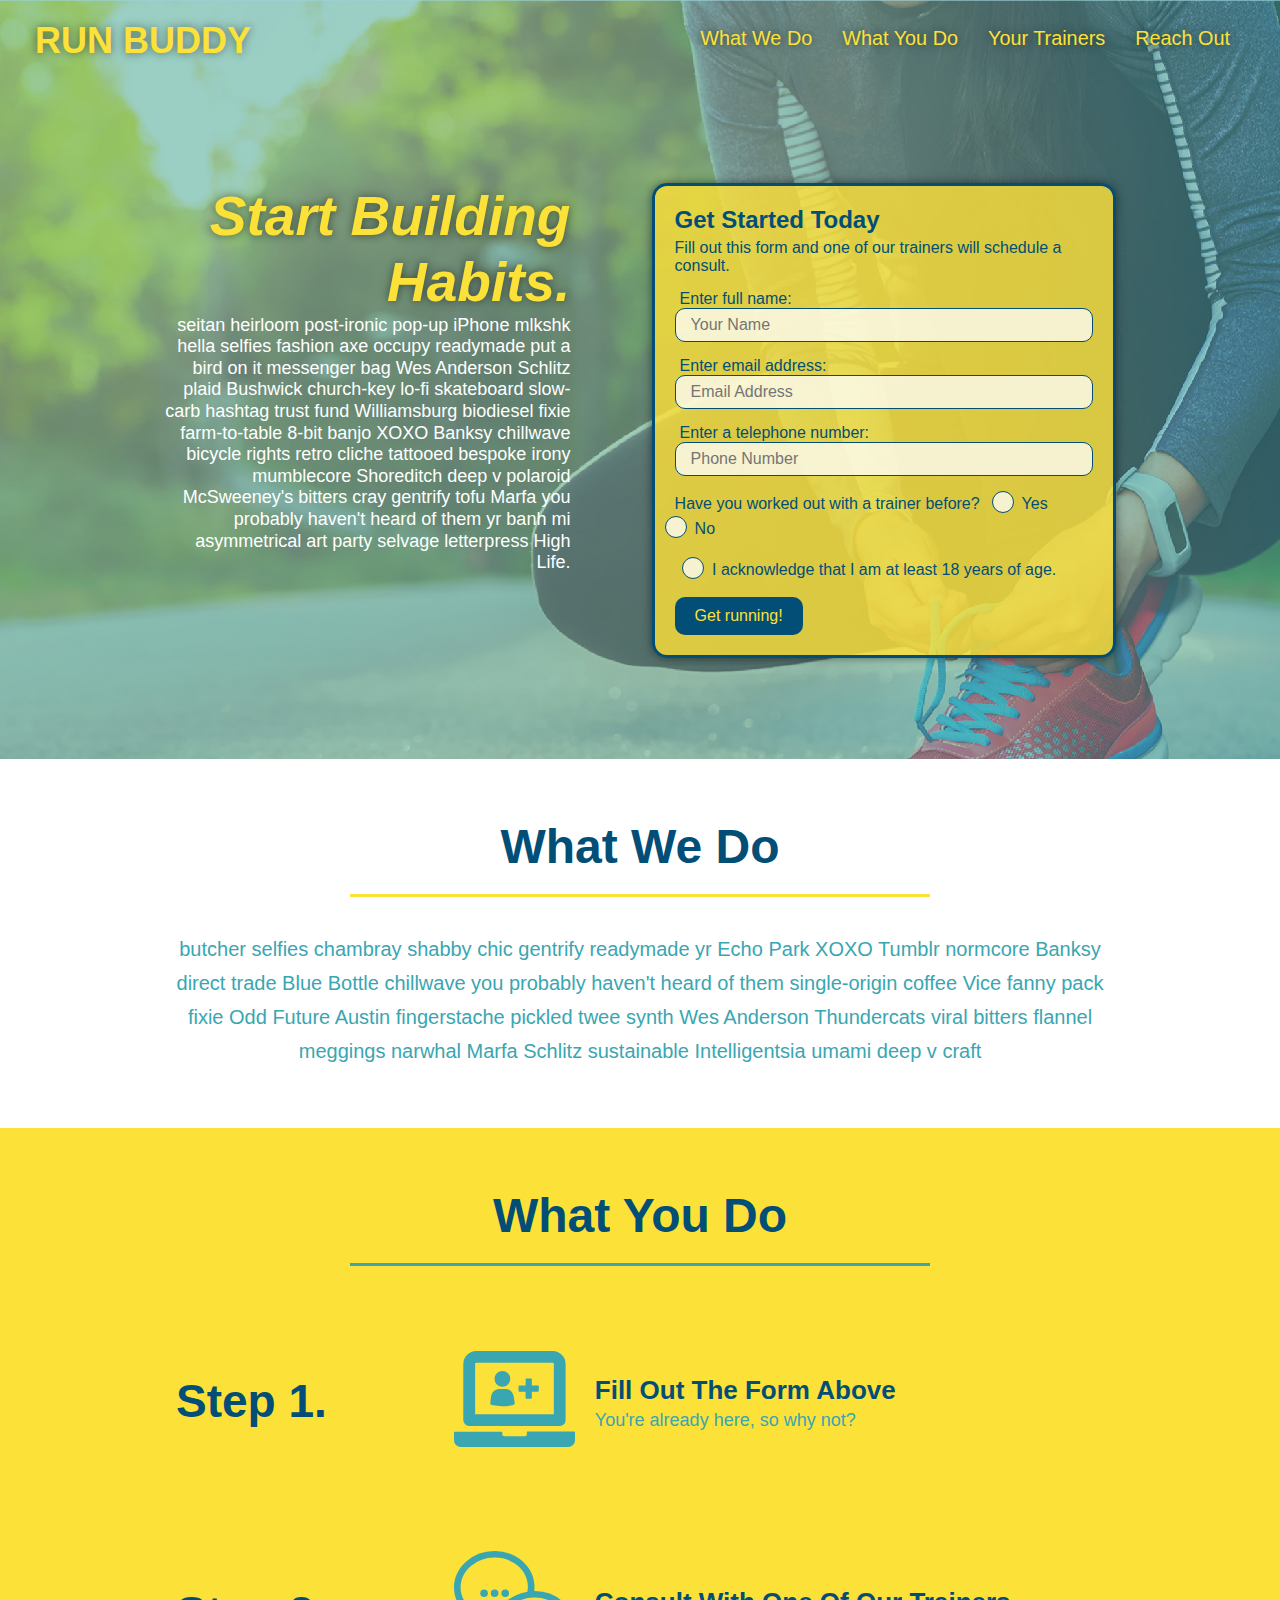
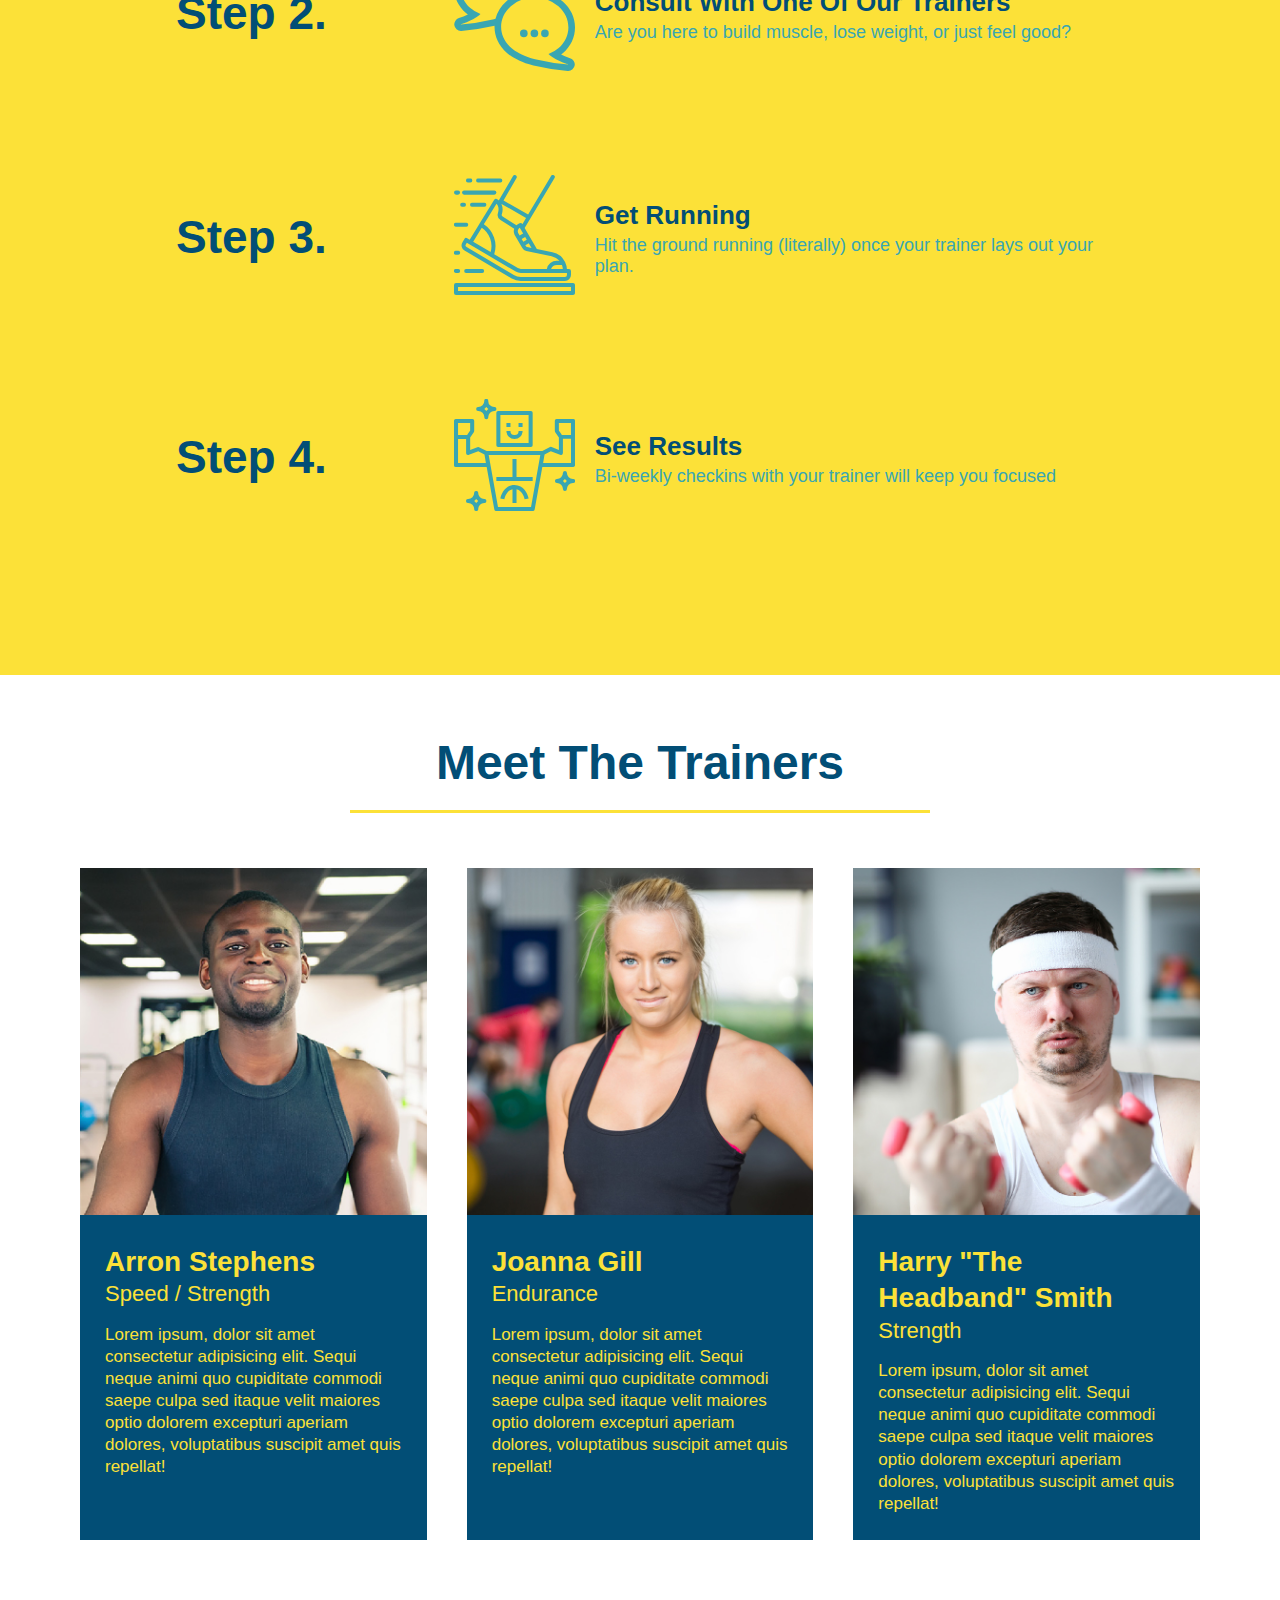
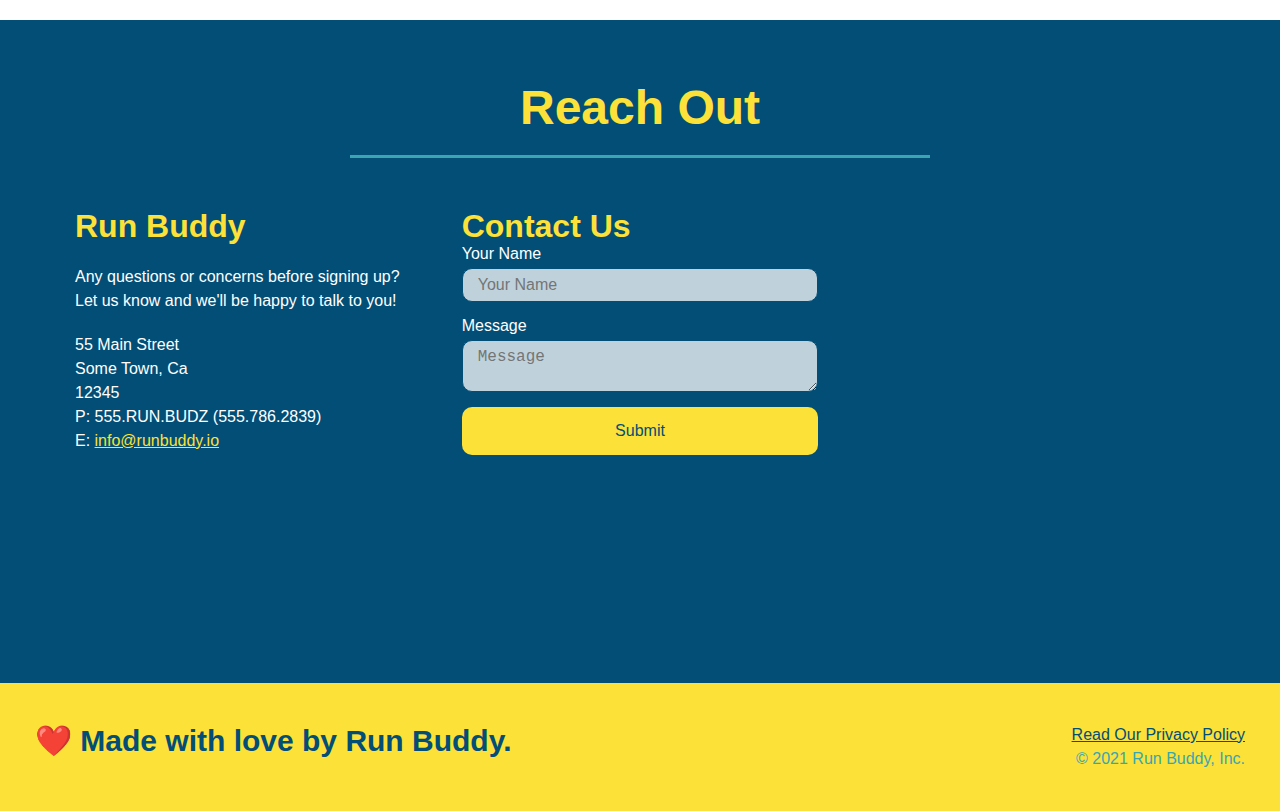
<file: index.html>
<!DOCTYPE html>
<html lang="en">
  <head>
    <meta charset="UTF-8" />
    <meta name="viewport" content="width=device-width, initial-scale=1.0" />
    <link rel="stylesheet" href="./assets/css/style.css">
    <title>Run Buddy</title>
  </head>
  <body>
    <!-- navigation tags - block level element -->
    <header>
      <h1>
        <a href="/">RUN BUDDY</a>
      </h1>
      <nav>
        <ul>
          <li>
            <a href="#what-we-do">What We Do</a>
          </li>
          <li>
            <a href="#what-you-do">What You Do</a>
          </li>
          <li>
            <a href="#your-trainers">Your Trainers</a>
          </li>
          <li>
            <a href="#reach-out">Reach Out</a>
          </li>
          
        </ul>
      </nav>
    </header>
    <!-- end navigation -->

    <!-- hero/jumbotron -->
    <section class="hero">
      <div class="hero-cta">
        <h2>Start Building Habits.</h2>
        <p>
          seitan heirloom post-ironic pop-up iPhone mlkshk hella selfies fashion axe occupy readymade put a bird on it
          messenger bag Wes Anderson Schlitz plaid Bushwick church-key lo-fi skateboard slow-carb hashtag trust fund
          Williamsburg biodiesel fixie farm-to-table 8-bit banjo XOXO Banksy chillwave bicycle rights retro cliche
          tattooed bespoke irony mumblecore Shoreditch deep v polaroid McSweeney's bitters cray gentrify tofu Marfa you
          probably haven't heard of them yr banh mi asymmetrical art party selvage letterpress High Life.
        </p>
      </div>

      <div class="hero-form">
        <h3>Get Started Today</h3>
        <p>Fill out this form and one of our trainers will schedule a consult.</p>
        <form>
          <label for="name">Enter full name:</label>
          <input type="text" placeholder="Your Name" id="name" name="name" class="form-input" />
          <label for="email">Enter email address:</label>
          <input type="email" placeholder="Email Address" id="email" name="email" class="form-input" />
          <label for="phone">Enter a telephone number:</label>
          <input type="tel" placeholder="Phone Number" name="phone" id="phone" class="form-input" />
          <p>
            Have you worked out with a trainer before?
            <span class="radio-wrapper">
              <input type="radio" name="trainer-confirm" id="trainer-yes" />
              <label for="trainer-yes">Yes</label>
            </span>
            <span class="radio-wrapper">
              <input type="radio" name="trainer-confirm" id="trainer-no"/>
              <label for="trainer-no">No</label>
            </span>
          </p>
          <p>
            <span class="radio-wrapper">
              <input type="checkbox" name="age-confirm" id="checkbox" />
              <label for="checkbox">
                I acknowledge that I am at least 18 years of age.
              </label>
            </span>
          </p>

          <button type="submit">
            Get running!
          </button>
        </form>
      </div>
    </section>
    <!-- end header -->

    <!-- "what we do" start - <section> -->
    <section id="what-we-do" class="intro">
      <div class="flex-row">
        <h2 class="section-title primary-border">
          What We Do
        </h2>
      </div>
      <div class="flex-row">
        <p>
          butcher selfies chambray shabby chic gentrify readymade yr Echo Park XOXO Tumblr normcore Banksy direct trade  Blue Bottle chillwave you probably haven't heard of them single-origin coffee Vice fanny pack fixie Odd Future Austin fingerstache pickled twee synth Wes Anderson Thundercats viral bitters flannel meggings narwhal Marfa Schlitz sustainable Intelligentsia umami deep v craft
        </p>
      </div>
    </section>
    <!-- end "what we do" -->

    <!-- "what you do" start -->
    <section id="what-you-do" class="steps">
      <div class="flex-row">
        <h2 class="section-title secondary-border">
          What You Do
        </h2> 
      </div>
      <div class="step">
        <h3>Step 1.</h3>
        <div class="step-info">
          <div class="step-img">
            <img src="./assets/images/step-1.svg" alt="" />
          </div>
          <div class="step-text">
            <h4>Fill Out The Form Above</h4>
            <p>You're already here, so why not?</p>
          </div>
        </div>
      </div>
      <div class="step">
        <h3>Step 2.</h3>
        <div class="step-info">
          <div class="step-img">
            <img src="./assets/images/step-2.svg" alt="" />
          </div>
          <div class="step-text">
            <h4>Consult With One Of Our Trainers</h4>
            <p>Are you here to build muscle, lose weight, or just feel good?</p>
          </div>
        </div>
      </div>
      <div class="step">
        <h3>Step 3.</h3>
        <div class="step-info">
          <div class="step-img">
            <img src="./assets/images/step-3.svg" alt="" />
          </div>
          <div class="step-text">
            <h4>Get Running</h4>
            <p>Hit the ground running (literally) once your trainer lays out your plan.</p>
          </div>
        </div>
      </div>
      <div class="step">
        <h3>Step 4.</h3>
        <div class="step-info">
          <div class="step-img">
            <img src="./assets/images/step-4.svg" alt="" />
          </div>
          <div class="step-text">
            <h4>See Results</h4>
            <p>Bi-weekly checkins with your trainer will keep you focused</p>
          </div>
        </div>
      </div>
    </section>
    <!-- "what you do" end -->

    <!-- "meet the trainers" start -->
    <section id="your-trainers">
      <div class="flex-row">
        <h2 class="section-title primary-border">
          Meet The Trainers
        </h2>
      </div>

      <div class="trainers">
        <article class="trainer">
          <img src="./assets/images/trainer-1.jpg" alt="Arron Stephens in his workout clothes, ready to pump iron" />
          <div class="trainer-bio">
            <h3 class="trainer-name">Arron Stephens</h3>
            <h4 class="trainer-role">Speed / Strength</h4>
            <p>Lorem ipsum, dolor sit amet consectetur adipisicing elit. Sequi neque animi quo cupiditate commodi saepe culpa sed itaque velit maiores optio dolorem excepturi aperiam dolores, voluptatibus suscipit amet quis repellat!</p>
          </div>
        </article>

        <article class="trainer">
          <img src="./assets/images/trainer-2.jpg" alt="Joanna Gill cooling off after a work out" />
          <div class="trainer-bio">
            <h3 class="trainer-name">Joanna Gill</h3>
            <h4 class="trainer-role">Endurance</h4>
            <p>Lorem ipsum, dolor sit amet consectetur adipisicing elit. Sequi neque animi quo cupiditate commodi saepe culpa sed itaque velit maiores optio dolorem excepturi aperiam dolores, voluptatibus suscipit amet quis repellat!</p>
            </div>
          </article>

        <article class="trainer">
          <img src="./assets/images/trainer-3.jpg" alt="Harry Smith wearing a headband and lifting comically small pink weights" />
          <div class="trainer-bio">
            <h3 class="trainer-name">Harry "The Headband" Smith</h3>
            <h4 class="trainer-role">Strength</h4>
            <p>Lorem ipsum, dolor sit amet consectetur adipisicing elit. Sequi neque animi quo cupiditate commodi saepe culpa sed itaque velit maiores optio dolorem excepturi aperiam dolores, voluptatibus suscipit amet quis repellat!</p>
          </div>
        </article>
      </div>
    </section>
    <!-- "meet the trainers" end -->

    <!-- "reach out" start -->
    <section id="reach-out" class="contact">
      <div class="flex-row">
        <h2 class="section-title secondary-border">
          Reach Out
        </h2>
      </div>

      <div class="contact-info">
        <div>
          <h3>Run Buddy</h3>
          <p>
            Any questions or concerns before signing up? 
            <br/>
            Let us know and we'll be happy to talk to you!
          </p>

          <address>
            55 Main Street <br/>
            Some Town, Ca <br/>
            12345<br/>
            P: 555.RUN.BUDZ (555.786.2839)<br/>
            E: <a href="mailto:info@runbuddy.io">info@runbuddy.io</a>
          </address>
          
        </div>

        <div class="contact-form">
          <h3>Contact Us</h3>
          <form>
            <label for="contact-name">Your Name</label>
            <input type="text" id="contact-name" placeholder="Your Name" />
        
            <label for="contact-message">Message</label>
            <textarea id="contact-message" placeholder="Message"></textarea>
        
            <button type="submit">Submit</button>
          </form>
        </div>
        
        <iframe
          src="https://www.google.com/maps/embed?pb=!1m14!1m12!1m3!1d12182.30520634488!2d-74.0652613!3d40.2407219!2m3!1f0!2f0!3f0!3m2!1i1024!2i768!4f13.1!5e0!3m2!1sen!2sus!4v1561060983193!5m2!1sen!2sus"
          frameborder="0" style="border:0" allowfullscreen>
        </iframe>
      </div>
    </section>
    <!-- "reach out" end -->

    <!-- footer -->
    <footer>
      <h2>❤️ Made with love by Run Buddy.</h2>
      <div>
        <a href="./privacy-policy.html">Read Our Privacy Policy</a><br/>
        &copy; 2021 Run Buddy, Inc.
      </div>
    </footer>
    <!-- footer end -->
  </body>
</html>
</file>
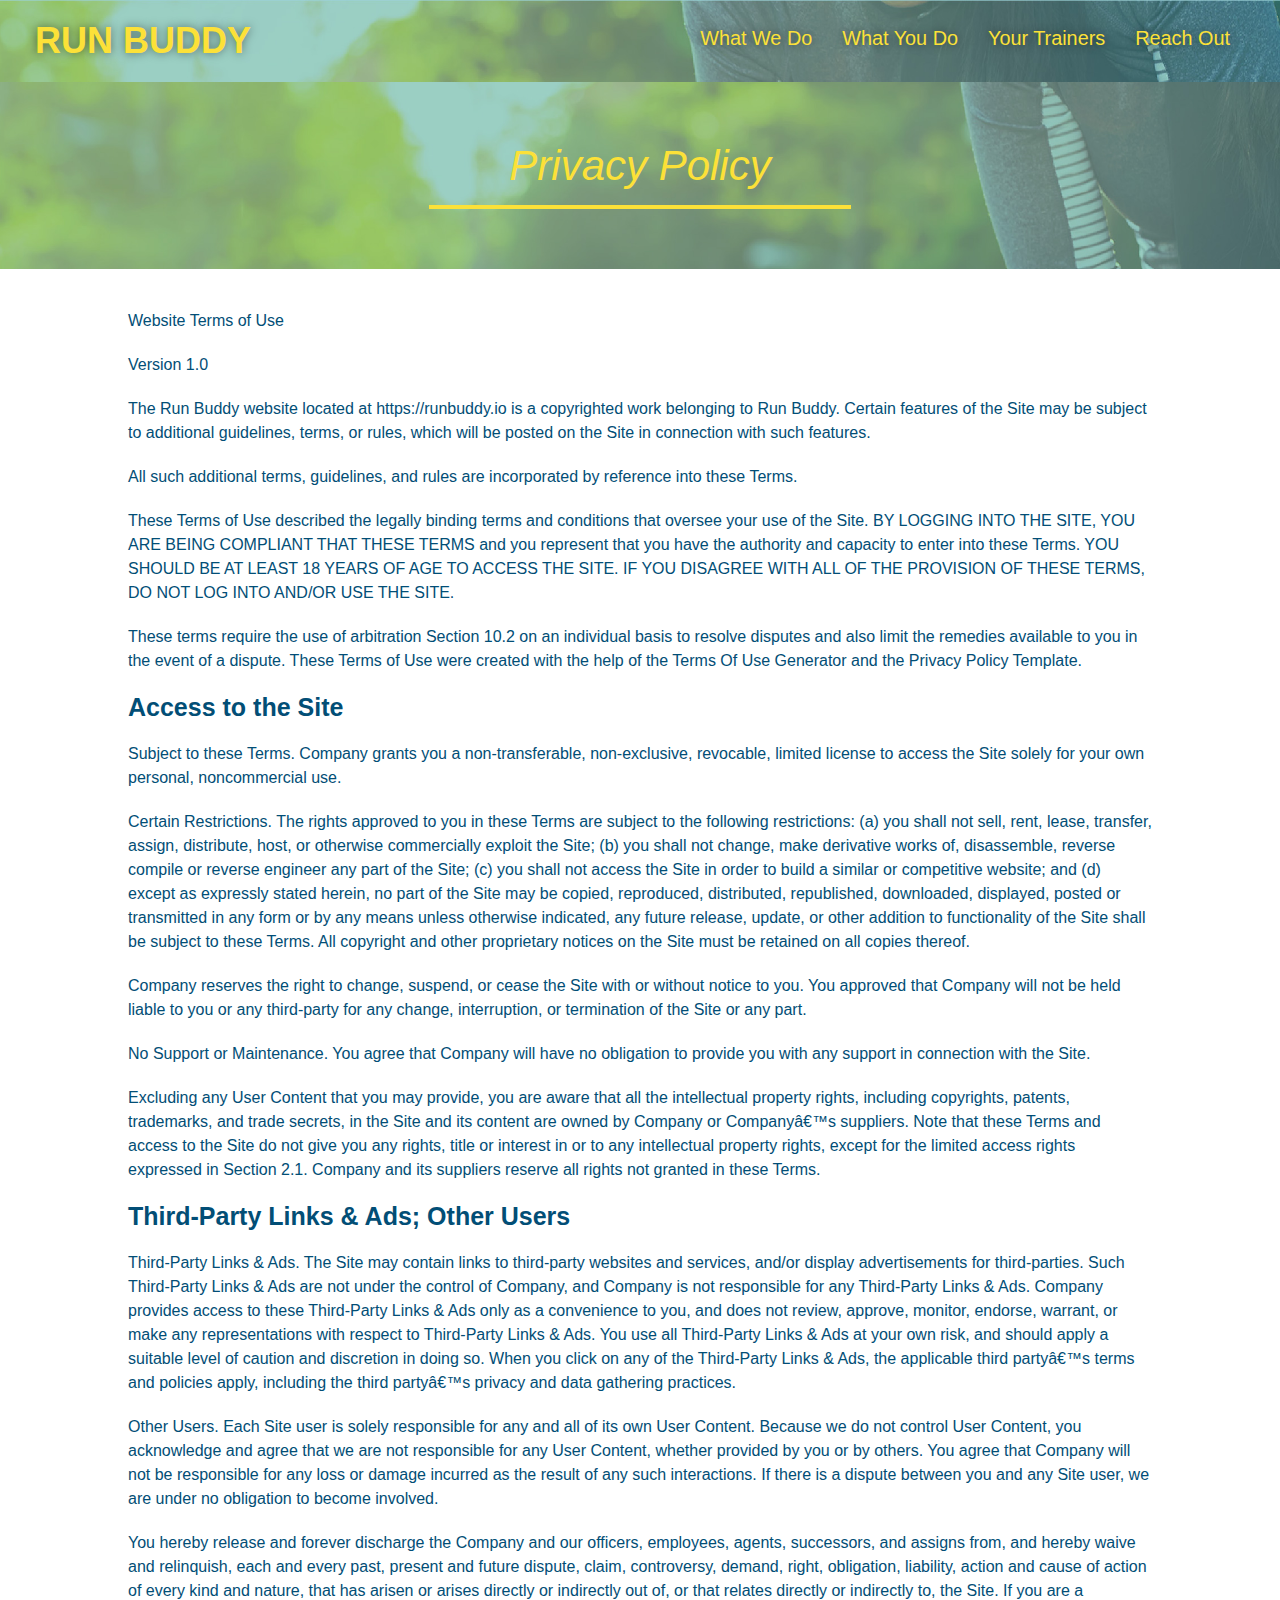
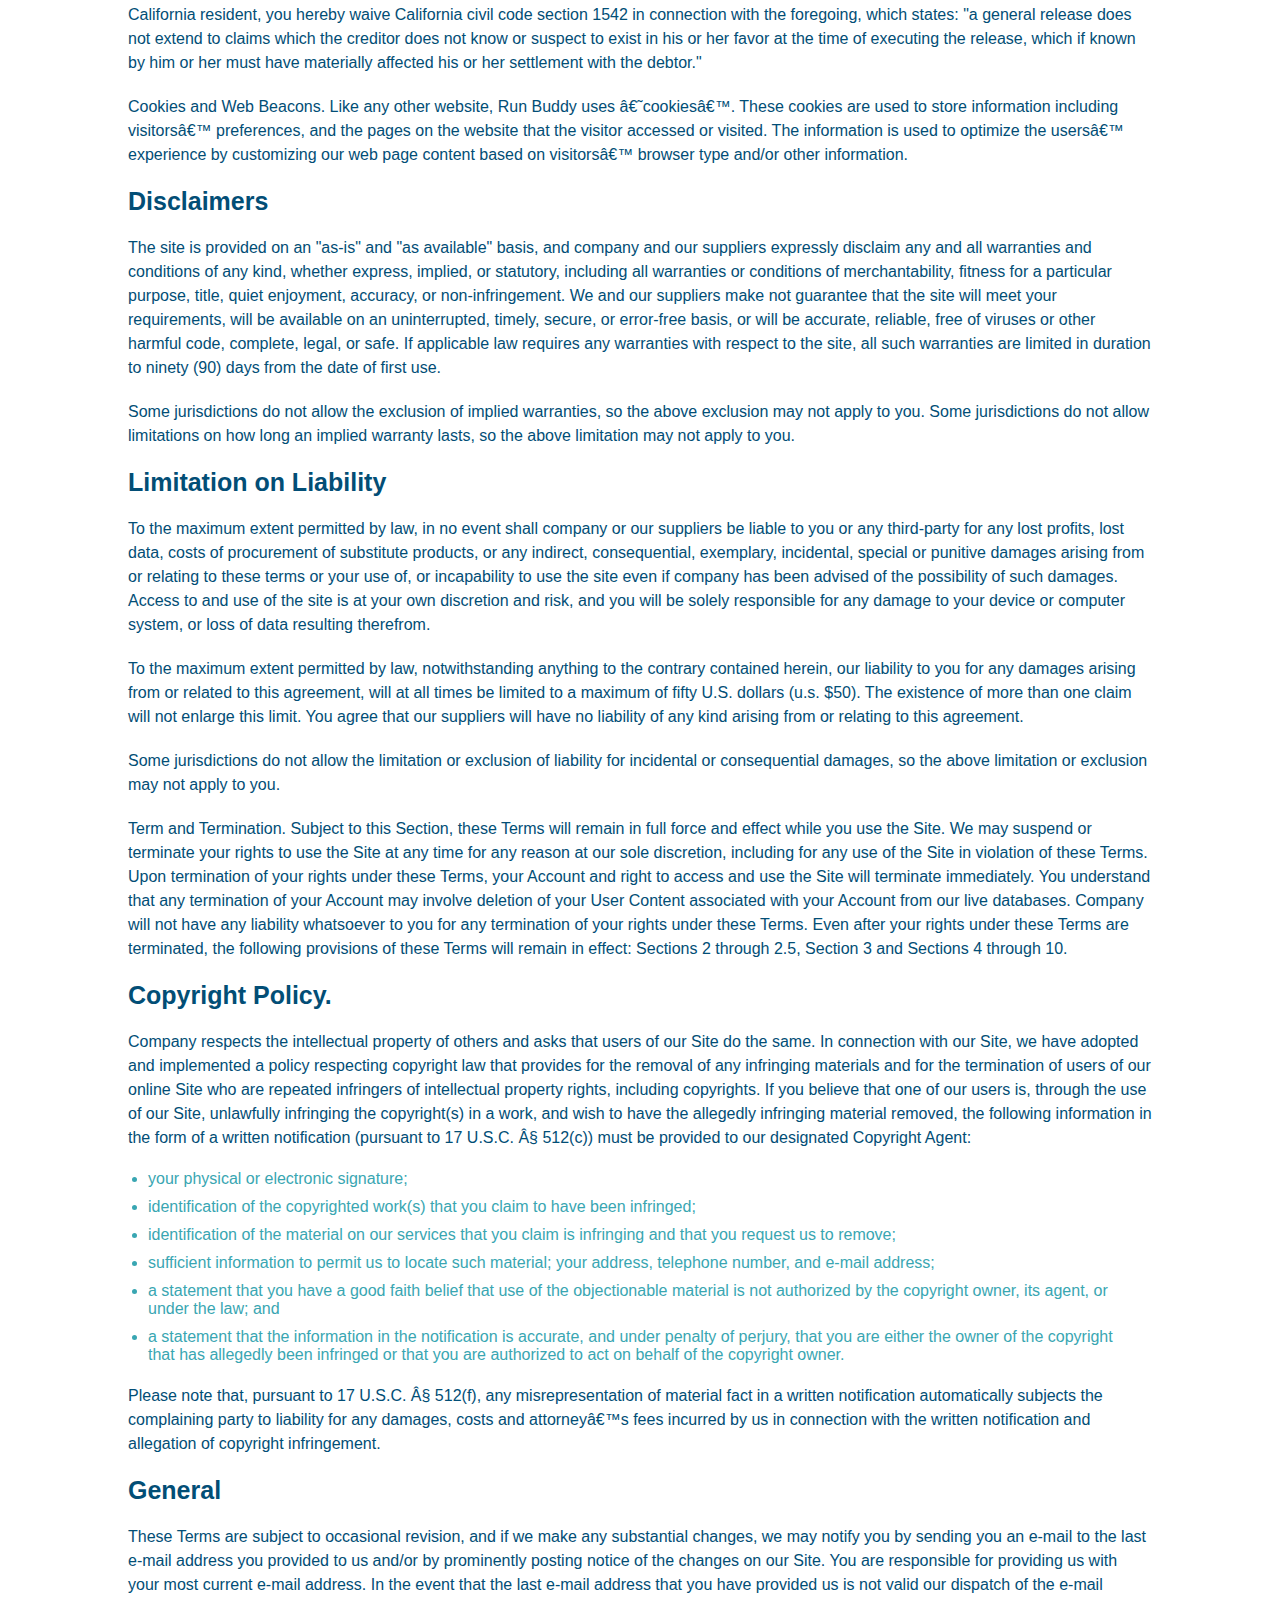
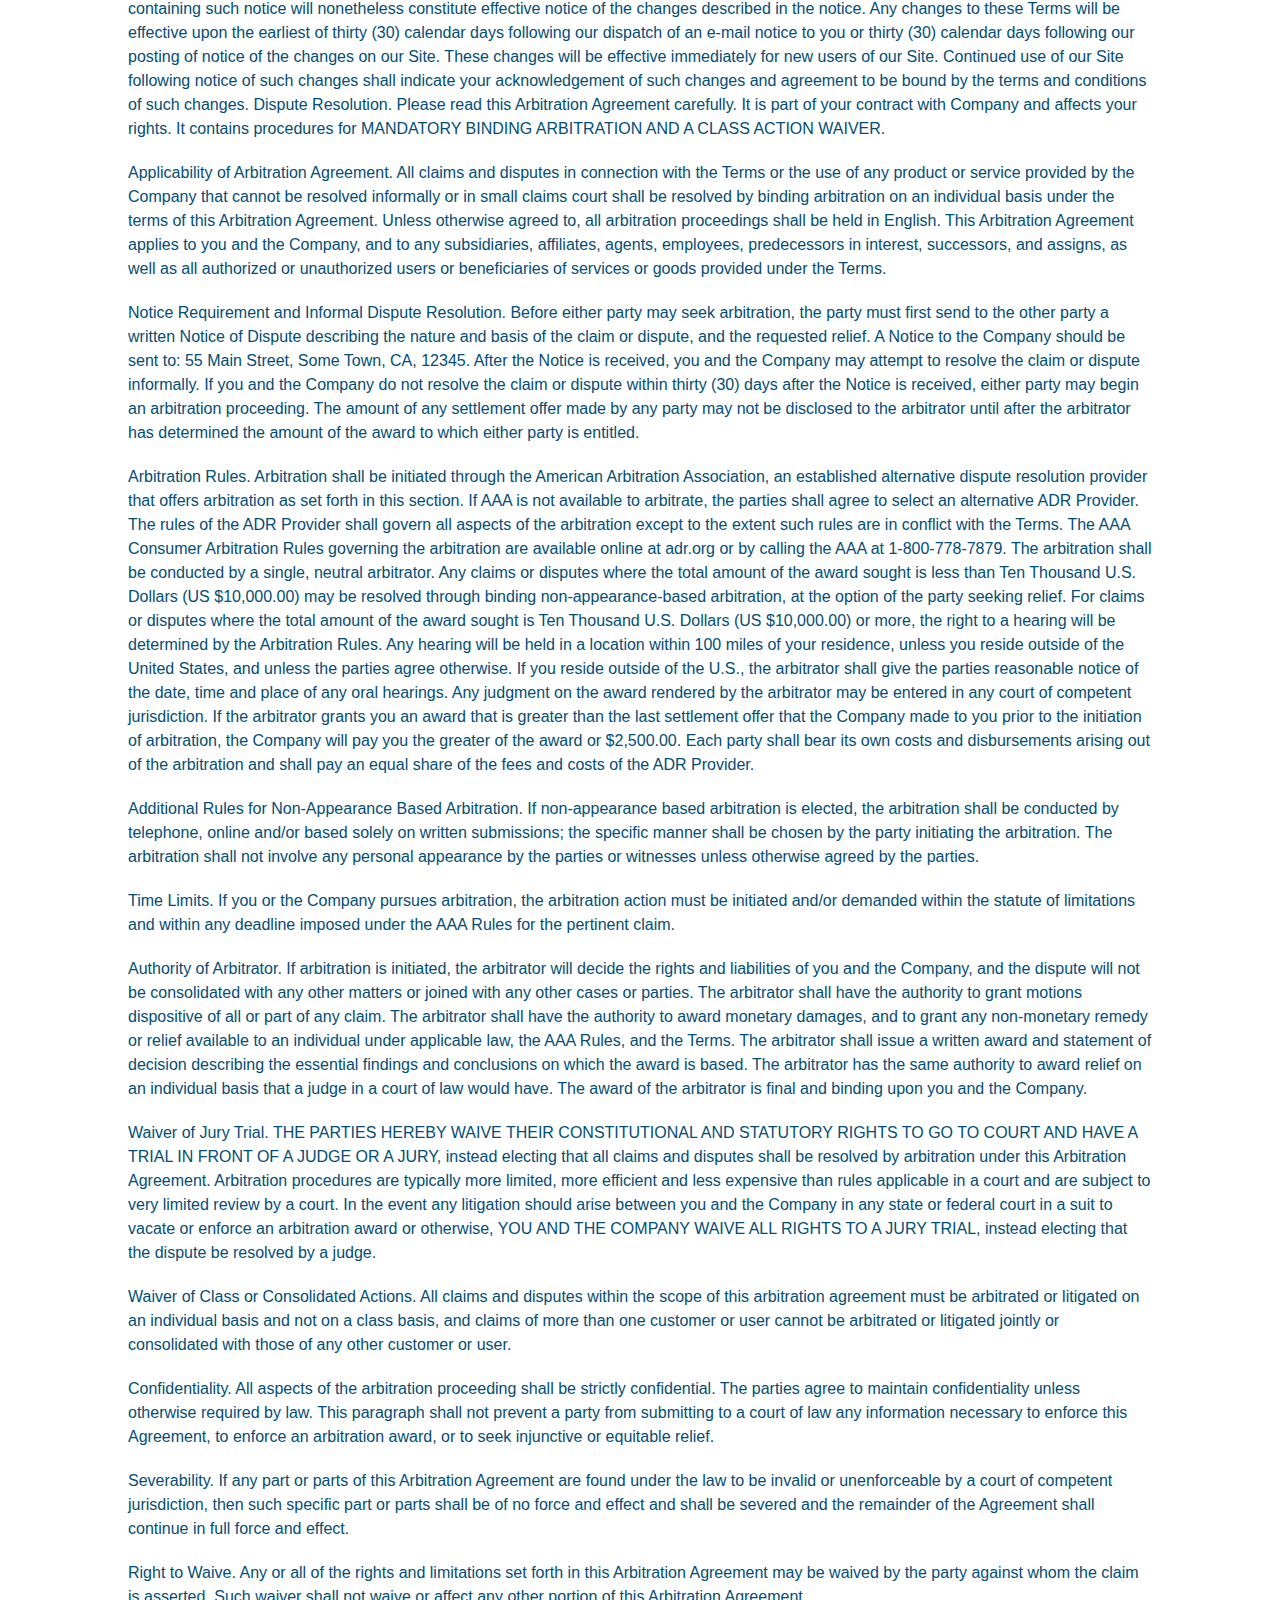
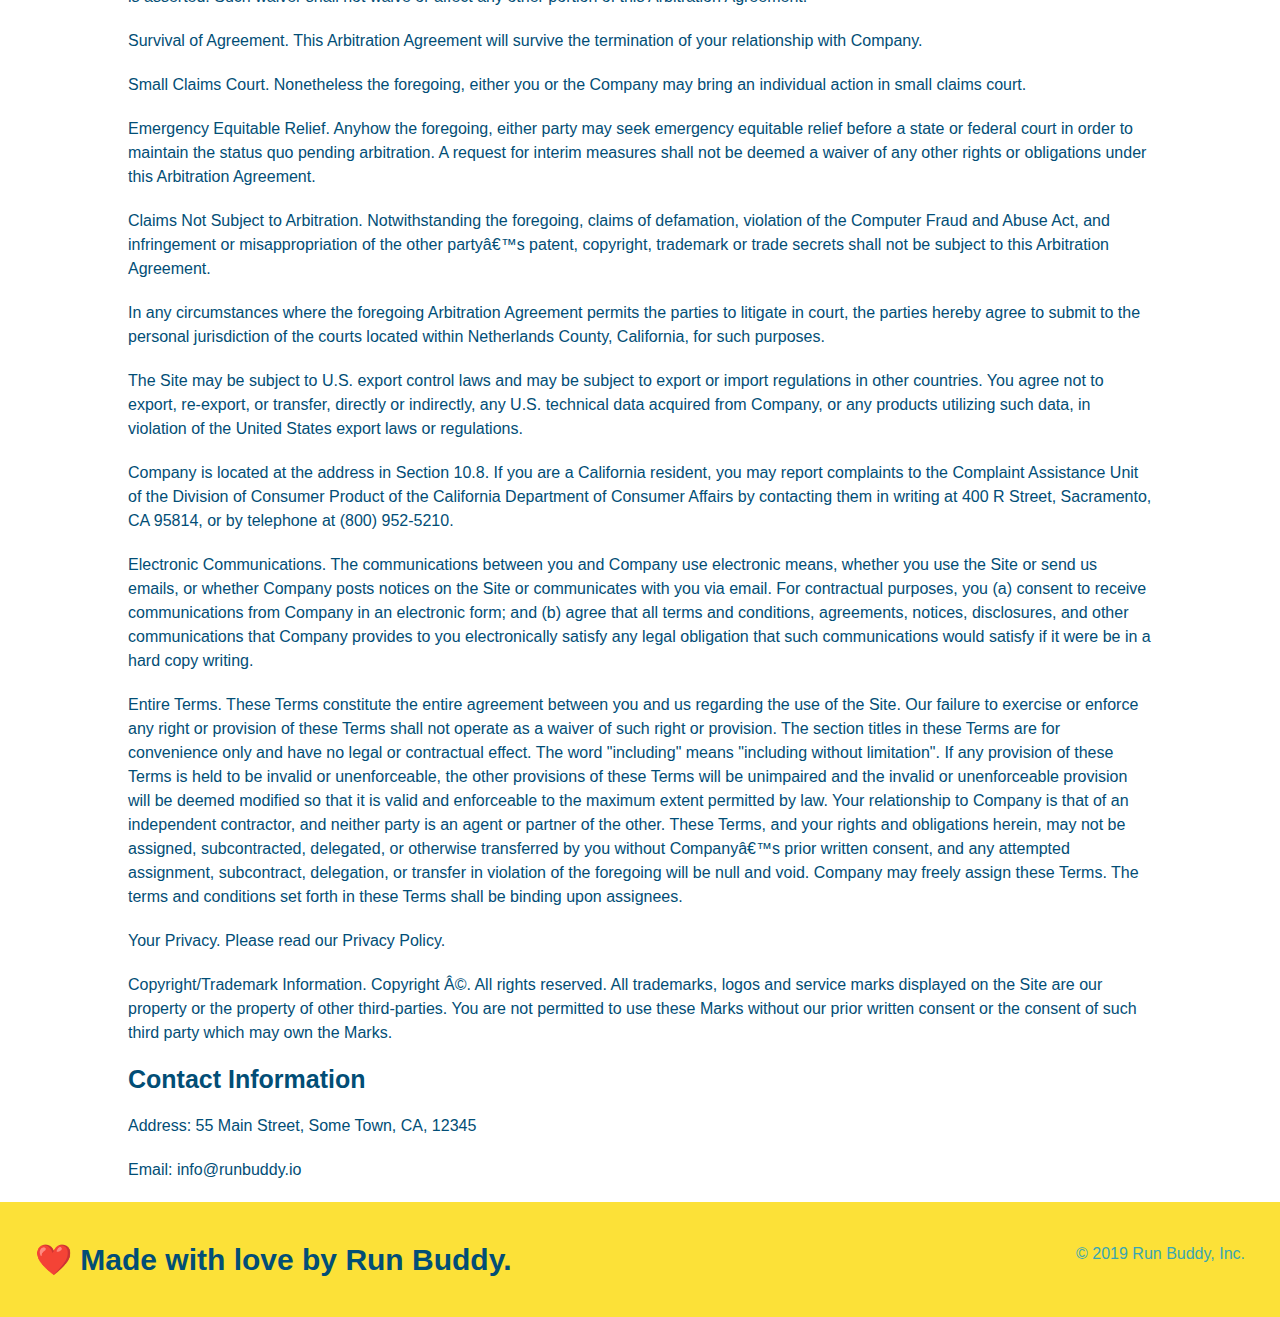
<file: privacy-policy.html>
<!DOCTYPE html>
<html lang="en">
<head>
    <meta charset="UTF-8">
    <meta http-equiv="X-UA-Compatible" content="IE=edge">
    <meta name="viewport" content="width=device-width, initial-scale=1.0">
    <title> Privacy Policy - Run Buddy </title>
    <link rel="stylesheet" href="./assets/css/style.css">
    <link rel="stylesheet" href="./assets/css/secondary-styles.css">
</head>
<body>
    <header>
        <h1>
           <a href="/"> RUN BUDDY  </a>
        </h1>
        <nav>
            <ul>
                <li>
                    <a href="./index.html#what-we-do">What We Do</a>
                </li>
                <li>
                    <a href="./index.html#what-you-do">What You Do</a>
                </li>
                <li>
                    <a href="./index.html#your-trainers">Your Trainers</a>
                </li>
                <li>
                    <a href="./index.html#reach-out">Reach Out</a>
                </li>
            </ul>
        </nav>
    </header>

    <section class="hero">
        <h2 class="page-title">
          Privacy Policy
        </h2>
    </section>

    <article class="secondary-content">

        <p>
          Website Terms of Use
        </p>
    
        <p>
          Version 1.0
        </p>
    
        <p>
          The Run Buddy website located at https://runbuddy.io is a copyrighted work belonging to Run Buddy. Certain
          features of the Site may be subject to additional guidelines, terms, or rules, which will be posted on the Site
          in connection with such features.
        </p>
    
        <p>
          All such additional terms, guidelines, and rules are incorporated by reference into these Terms.
        </p>
    
        <p>
          These Terms of Use described the legally binding terms and conditions that oversee your use of the Site. BY
          LOGGING INTO THE SITE, YOU ARE BEING COMPLIANT THAT THESE TERMS and you represent that you have the authority
          and capacity to enter into these Terms. YOU SHOULD BE AT LEAST 18 YEARS OF AGE TO ACCESS THE SITE. IF YOU
          DISAGREE WITH ALL OF THE PROVISION OF THESE TERMS, DO NOT LOG INTO AND/OR USE THE SITE.
        </p>
    
        <p>
          These terms require the use of arbitration Section 10.2 on an individual basis to resolve disputes and also
          limit the remedies available to you in the event of a dispute. These Terms of Use were created with the help of
          the Terms Of Use Generator and the Privacy Policy Template.
        </p>
    
        <h3>
          Access to the Site
        </h3>
    
        <p>
          Subject to these Terms. Company grants you a non-transferable, non-exclusive, revocable, limited license to
          access the Site solely for your own personal, noncommercial use.
        </p>
    
        <p>
          Certain Restrictions. The rights approved to you in these Terms are subject to the following restrictions: (a)
          you shall not sell, rent, lease, transfer, assign, distribute, host, or otherwise commercially exploit the Site;
          (b) you shall not change, make derivative works of, disassemble, reverse compile or reverse engineer any part of
          the Site; (c) you shall not access the Site in order to build a similar or competitive website; and (d) except
          as expressly stated herein, no part of the Site may be copied, reproduced, distributed, republished, downloaded,
          displayed, posted or transmitted in any form or by any means unless otherwise indicated, any future release,
          update, or other addition to functionality of the Site shall be subject to these Terms. All copyright and other
          proprietary notices on the Site must be retained on all copies thereof.
        </p>
    
        <p>
          Company reserves the right to change, suspend, or cease the Site with or without notice to you. You approved
          that Company will not be held liable to you or any third-party for any change, interruption, or termination of
          the Site or any part.
        </p>
    
        <p>
          No Support or Maintenance. You agree that Company will have no obligation to provide you with any support in
          connection with the Site.
        </p>
    
        <p>
          Excluding any User Content that you may provide, you are aware that all the intellectual property rights,
          including copyrights, patents, trademarks, and trade secrets, in the Site and its content are owned by Company
          or Companyâ€™s suppliers. Note that these Terms and access to the Site do not give you any rights, title or
          interest in or to any intellectual property rights, except for the limited access rights expressed in Section
          2.1. Company and its suppliers reserve all rights not granted in these Terms.
        </p>
    
        <h3>
          Third-Party Links & Ads; Other Users
        </h3>
    
        <p>
          Third-Party Links & Ads. The Site may contain links to third-party websites and services, and/or display
          advertisements for third-parties. Such Third-Party Links & Ads are not under the control of Company, and Company
          is not responsible for any Third-Party Links & Ads. Company provides access to these Third-Party Links & Ads
          only as a convenience to you, and does not review, approve, monitor, endorse, warrant, or make any
          representations with respect to Third-Party Links & Ads. You use all Third-Party Links & Ads at your own risk,
          and should apply a suitable level of caution and discretion in doing so. When you click on any of the
          Third-Party Links & Ads, the applicable third partyâ€™s terms and policies apply, including the third partyâ€™s
          privacy and data gathering practices.
        </p>
    
        <p>
          Other Users. Each Site user is solely responsible for any and all of its own User Content. Because we do not
          control User Content, you acknowledge and agree that we are not responsible for any User Content, whether
          provided by you or by others. You agree that Company will not be responsible for any loss or damage incurred as
          the result of any such interactions. If there is a dispute between you and any Site user, we are under no
          obligation to become involved.
        </p>
    
        <p>
          You hereby release and forever discharge the Company and our officers, employees, agents, successors, and
          assigns from, and hereby waive and relinquish, each and every past, present and future dispute, claim,
          controversy, demand, right, obligation, liability, action and cause of action of every kind and nature, that has
          arisen or arises directly or indirectly out of, or that relates directly or indirectly to, the Site. If you are
          a California resident, you hereby waive California civil code section 1542 in connection with the foregoing,
          which states: "a general release does not extend to claims which the creditor does not know or suspect to exist
          in his or her favor at the time of executing the release, which if known by him or her must have materially
          affected his or her settlement with the debtor."
        </p>
    
        <p>
          Cookies and Web Beacons. Like any other website, Run Buddy uses â€˜cookiesâ€™. These cookies are used to store
          information including visitorsâ€™ preferences, and the pages on the website that the visitor accessed or visited.
          The information is used to optimize the usersâ€™ experience by customizing our web page content based on
          visitorsâ€™
          browser type and/or other information.
        </p>
    
        <h3>
          Disclaimers
        </h3>
    
        <p>
          The site is provided on an "as-is" and "as available" basis, and company and our suppliers expressly disclaim
          any and all warranties and conditions of any kind, whether express, implied, or statutory, including all
          warranties or conditions of merchantability, fitness for a particular purpose, title, quiet enjoyment, accuracy,
          or non-infringement. We and our suppliers make not guarantee that the site will meet your requirements, will be
          available on an uninterrupted, timely, secure, or error-free basis, or will be accurate, reliable, free of
          viruses or other harmful code, complete, legal, or safe. If applicable law requires any warranties with respect
          to the site, all such warranties are limited in duration to ninety (90) days from the date of first use.
        </p>
    
        <p>
          Some jurisdictions do not allow the exclusion of implied warranties, so the above exclusion may not apply to
          you. Some jurisdictions do not allow limitations on how long an implied warranty lasts, so the above limitation
          may not apply to you.
        </p>
    
        <h3>
          Limitation on Liability
        </h3>
    
        <p>
          To the maximum extent permitted by law, in no event shall company or our suppliers be liable to you or any
          third-party for any lost profits, lost data, costs of procurement of substitute products, or any indirect,
          consequential, exemplary, incidental, special or punitive damages arising from or relating to these terms or
          your use of, or incapability to use the site even if company has been advised of the possibility of such
          damages. Access to and use of the site is at your own discretion and risk, and you will be solely responsible
          for any damage to your device or computer system, or loss of data resulting therefrom.
        </p>
    
        <p>
          To the maximum extent permitted by law, notwithstanding anything to the contrary contained herein, our liability
          to you for any damages arising from or related to this agreement, will at all times be limited to a maximum of
          fifty U.S. dollars (u.s. $50). The existence of more than one claim will not enlarge this limit. You agree that
          our suppliers will have no liability of any kind arising from or relating to this agreement.
        </p>
    
        <p>
          Some jurisdictions do not allow the limitation or exclusion of liability for incidental or consequential
          damages, so the above limitation or exclusion may not apply to you.
        </p>
    
        <p>
          Term and Termination. Subject to this Section, these Terms will remain in full force and effect while you use
          the Site. We may suspend or terminate your rights to use the Site at any time for any reason at our sole
          discretion, including for any use of the Site in violation of these Terms. Upon termination of your rights under
          these Terms, your Account and right to access and use the Site will terminate immediately. You understand that
          any termination of your Account may involve deletion of your User Content associated with your Account from our
          live databases. Company will not have any liability whatsoever to you for any termination of your rights under
          these Terms. Even after your rights under these Terms are terminated, the following provisions of these Terms
          will remain in effect: Sections 2 through 2.5, Section 3 and Sections 4 through 10.
        </p>
    
        <h3>
          Copyright Policy.
        </h3>
    
        <p>
          Company respects the intellectual property of others and asks that users of our Site do the same. In connection
          with our Site, we have adopted and implemented a policy respecting copyright law that provides for the removal
          of any infringing materials and for the termination of users of our online Site who are repeated infringers of
          intellectual property rights, including copyrights. If you believe that one of our users is, through the use of
          our Site, unlawfully infringing the copyright(s) in a work, and wish to have the allegedly infringing material
          removed, the following information in the form of a written notification (pursuant to 17 U.S.C. Â§ 512(c)) must
          be provided to our designated Copyright Agent:
        </p>
    
        <ul>
          <li>
            your physical or electronic signature;
          </li>
          <li>
            identification of the copyrighted work(s) that you claim to have been infringed;
          </li>
          <li>
            identification of the material on our services that you claim is infringing and that you request us to remove;
          </li>
          <li>
            sufficient information to permit us to locate such material; your address, telephone number, and e-mail
            address;
          </li>
          <li>
            a statement that you have a good faith belief that use of the objectionable material is not authorized by the
            copyright owner, its agent, or under the law; and
          </li>
          <li>
            a statement that the information in the notification is accurate, and under penalty of perjury, that you are
            either the owner of the copyright that has allegedly been infringed or that you are authorized to act on
            behalf of the copyright owner.
          </li>
        </ul>
    
        <p>
          Please note that, pursuant to 17 U.S.C. Â§ 512(f), any misrepresentation of material fact in a written
          notification automatically subjects the complaining party to liability for any damages, costs and attorneyâ€™s
          fees incurred by us in connection with the written notification and allegation of copyright infringement.
        </p>
    
        <h3>
          General
        </h3>
    
        <p>
          These Terms are subject to occasional revision, and if we make any substantial changes, we may notify you by
          sending you an e-mail to the last e-mail address you provided to us and/or by prominently posting notice of the
          changes on our Site. You are responsible for providing us with your most current e-mail address. In the event
          that the last e-mail address that you have provided us is not valid our dispatch of the e-mail containing such
          notice will nonetheless constitute effective notice of the changes described in the notice. Any changes to these
          Terms will be effective upon the earliest of thirty (30) calendar days following our dispatch of an e-mail
          notice to you or thirty (30) calendar days following our posting of notice of the changes on our Site. These
          changes will be effective immediately for new users of our Site. Continued use of our Site following notice of
          such changes shall indicate your acknowledgement of such changes and agreement to be bound by the terms and
          conditions of such changes. Dispute Resolution. Please read this Arbitration Agreement carefully. It is part of
          your contract with Company and affects your rights. It contains procedures for MANDATORY BINDING ARBITRATION AND
          A CLASS ACTION WAIVER.
        </p>
    
        <p>
          Applicability of Arbitration Agreement. All claims and disputes in connection with the Terms or the use of any
          product or service provided by the Company that cannot be resolved informally or in small claims court shall be
          resolved by binding arbitration on an individual basis under the terms of this Arbitration Agreement. Unless
          otherwise agreed to, all arbitration proceedings shall be held in English. This Arbitration Agreement applies to
          you and the Company, and to any subsidiaries, affiliates, agents, employees, predecessors in interest,
          successors, and assigns, as well as all authorized or unauthorized users or beneficiaries of services or goods
          provided under the Terms.
        </p>
    
        <p>
          Notice Requirement and Informal Dispute Resolution. Before either party may seek arbitration, the party must
          first send to the other party a written Notice of Dispute describing the nature and basis of the claim or
          dispute, and the requested relief. A Notice to the Company should be sent to: 55 Main Street, Some Town, CA,
          12345. After the Notice is received, you and the Company may attempt to resolve the claim or dispute informally.
          If you and the Company do not resolve the claim or dispute within thirty (30) days after the Notice is received,
          either party may begin an arbitration proceeding. The amount of any settlement offer made by any party may not
          be disclosed to the arbitrator until after the arbitrator has determined the amount of the award to which either
          party is entitled.
        </p>
    
        <p>
          Arbitration Rules. Arbitration shall be initiated through the American Arbitration Association, an established
          alternative dispute resolution provider that offers arbitration as set forth in this section. If AAA is not
          available to arbitrate, the parties shall agree to select an alternative ADR Provider. The rules of the ADR
          Provider shall govern all aspects of the arbitration except to the extent such rules are in conflict with the
          Terms. The AAA Consumer Arbitration Rules governing the arbitration are available online at adr.org or by
          calling the AAA at 1-800-778-7879. The arbitration shall be conducted by a single, neutral arbitrator. Any
          claims or disputes where the total amount of the award sought is less than Ten Thousand U.S. Dollars (US
          $10,000.00) may be resolved through binding non-appearance-based arbitration, at the option of the party seeking
          relief. For claims or disputes where the total amount of the award sought is Ten Thousand U.S. Dollars (US
          $10,000.00) or more, the right to a hearing will be determined by the Arbitration Rules. Any hearing will be
          held in a location within 100 miles of your residence, unless you reside outside of the United States, and
          unless the parties agree otherwise. If you reside outside of the U.S., the arbitrator shall give the parties
          reasonable notice of the date, time and place of any oral hearings. Any judgment on the award rendered by the
          arbitrator may be entered in any court of competent jurisdiction. If the arbitrator grants you an award that is
          greater than the last settlement offer that the Company made to you prior to the initiation of arbitration, the
          Company will pay you the greater of the award or $2,500.00. Each party shall bear its own costs and
          disbursements arising out of the arbitration and shall pay an equal share of the fees and costs of the ADR
          Provider.
        </p>
    
        <p>
          Additional Rules for Non-Appearance Based Arbitration. If non-appearance based arbitration is elected, the
          arbitration shall be conducted by telephone, online and/or based solely on written submissions; the specific
          manner shall be chosen by the party initiating the arbitration. The arbitration shall not involve any personal
          appearance by the parties or witnesses unless otherwise agreed by the parties.
        </p>
    
        <p>
          Time Limits. If you or the Company pursues arbitration, the arbitration action must be initiated and/or demanded
          within the statute of limitations and within any deadline imposed under the AAA Rules for the pertinent claim.
        </p>
    
        <p>
          Authority of Arbitrator. If arbitration is initiated, the arbitrator will decide the rights and liabilities of
          you and the Company, and the dispute will not be consolidated with any other matters or joined with any other
          cases or parties. The arbitrator shall have the authority to grant motions dispositive of all or part of any
          claim. The arbitrator shall have the authority to award monetary damages, and to grant any non-monetary remedy
          or relief available to an individual under applicable law, the AAA Rules, and the Terms. The arbitrator shall
          issue a written award and statement of decision describing the essential findings and conclusions on which the
          award is based. The arbitrator has the same authority to award relief on an individual basis that a judge in a
          court of law would have. The award of the arbitrator is final and binding upon you and the Company.
        </p>
    
        <p>
          Waiver of Jury Trial. THE PARTIES HEREBY WAIVE THEIR CONSTITUTIONAL AND STATUTORY RIGHTS TO GO TO COURT AND HAVE
          A TRIAL IN FRONT OF A JUDGE OR A JURY, instead electing that all claims and disputes shall be resolved by
          arbitration under this Arbitration Agreement. Arbitration procedures are typically more limited, more efficient
          and less expensive than rules applicable in a court and are subject to very limited review by a court. In the
          event any litigation should arise between you and the Company in any state or federal court in a suit to vacate
          or enforce an arbitration award or otherwise, YOU AND THE COMPANY WAIVE ALL RIGHTS TO A JURY TRIAL, instead
          electing that the dispute be resolved by a judge.
        </p>
    
        <p>
          Waiver of Class or Consolidated Actions. All claims and disputes within the scope of this arbitration agreement
          must be arbitrated or litigated on an individual basis and not on a class basis, and claims of more than one
          customer or user cannot be arbitrated or litigated jointly or consolidated with those of any other customer or
          user.
        </p>
    
        <p>
          Confidentiality. All aspects of the arbitration proceeding shall be strictly confidential. The parties agree to
          maintain confidentiality unless otherwise required by law. This paragraph shall not prevent a party from
          submitting to a court of law any information necessary to enforce this Agreement, to enforce an arbitration
          award, or to seek injunctive or equitable relief.
        </p>
    
        <p>
          Severability. If any part or parts of this Arbitration Agreement are found under the law to be invalid or
          unenforceable by a court of competent jurisdiction, then such specific part or parts shall be of no force and
          effect and shall be severed and the remainder of the Agreement shall continue in full force and effect.
        </p>
    
        <p>
          Right to Waive. Any or all of the rights and limitations set forth in this Arbitration Agreement may be waived
          by the party against whom the claim is asserted. Such waiver shall not waive or affect any other portion of this
          Arbitration Agreement.
        </p>
    
        <p>
          Survival of Agreement. This Arbitration Agreement will survive the termination of your relationship with
          Company.
        </p>
    
        <p>
          Small Claims Court. Nonetheless the foregoing, either you or the Company may bring an individual action in small
          claims court.
        </p>
    
        <p>
          Emergency Equitable Relief. Anyhow the foregoing, either party may seek emergency equitable relief before a
          state or federal court in order to maintain the status quo pending arbitration. A request for interim measures
          shall not be deemed a waiver of any other rights or obligations under this Arbitration Agreement.
        </p>
    
        <p>
          Claims Not Subject to Arbitration. Notwithstanding the foregoing, claims of defamation, violation of the
          Computer Fraud and Abuse Act, and infringement or misappropriation of the other partyâ€™s patent, copyright,
          trademark or trade secrets shall not be subject to this Arbitration Agreement.
        </p>
    
        <p>
          In any circumstances where the foregoing Arbitration Agreement permits the parties to litigate in court, the
          parties hereby agree to submit to the personal jurisdiction of the courts located within Netherlands County,
          California, for such purposes.
        </p>
    
        <p>
          The Site may be subject to U.S. export control laws and may be subject to export or import regulations in other
          countries. You agree not to export, re-export, or transfer, directly or indirectly, any U.S. technical data
          acquired from Company, or any products utilizing such data, in violation of the United States export laws or
          regulations.
        </p>
    
        <p>
          Company is located at the address in Section 10.8. If you are a California resident, you may report complaints
          to the Complaint Assistance Unit of the Division of Consumer Product of the California Department of Consumer
          Affairs by contacting them in writing at 400 R Street, Sacramento, CA 95814, or by telephone at (800) 952-5210.
        </p>
    
        <p>
          Electronic Communications. The communications between you and Company use electronic means, whether you use the
          Site or send us emails, or whether Company posts notices on the Site or communicates with you via email. For
          contractual purposes, you (a) consent to receive communications from Company in an electronic form; and (b)
          agree that all terms and conditions, agreements, notices, disclosures, and other communications that Company
          provides to you electronically satisfy any legal obligation that such communications would satisfy if it were be
          in a hard copy writing.
        </p>
    
        <p>
          Entire Terms. These Terms constitute the entire agreement between you and us regarding the use of the Site. Our
          failure to exercise or enforce any right or provision of these Terms shall not operate as a waiver of such right
          or provision. The section titles in these Terms are for convenience only and have no legal or contractual
          effect. The word "including" means "including without limitation". If any provision of these Terms is held to be
          invalid or unenforceable, the other provisions of these Terms will be unimpaired and the invalid or
          unenforceable provision will be deemed modified so that it is valid and enforceable to the maximum extent
          permitted by law. Your relationship to Company is that of an independent contractor, and neither party is an
          agent or partner of the other. These Terms, and your rights and obligations herein, may not be assigned,
          subcontracted, delegated, or otherwise transferred by you without Companyâ€™s prior written consent, and any
          attempted assignment, subcontract, delegation, or transfer in violation of the foregoing will be null and void.
          Company may freely assign these Terms. The terms and conditions set forth in these Terms shall be binding upon
          assignees.
        </p>
    
        <p>
          Your Privacy. Please read our Privacy Policy.
        </p>
    
        <p>
          Copyright/Trademark Information. Copyright Â©. All rights reserved. All trademarks, logos and service marks
          displayed on the Site are our property or the property of other third-parties. You are not permitted to use
          these Marks without our prior written consent or the consent of such third party which may own the Marks.
        </p>
    
        <h3>
          Contact Information
        </h3>
    
        <p>
          Address: 55 Main Street, Some Town, CA, 12345
        </p>
    
        <p>
          Email: info@runbuddy.io
        </p>
    
      </article>


    <footer>
        <h2>❤️ Made with love by Run Buddy.</h2>
        <div>
            &copy; 2019 Run Buddy, Inc.
        </div>
    </footer>
    
</body>
</html>
</file>
<file: assets/css/style.css>
:root {
  --primary-color: #fce138;
  --secondary-color: #024e76;
  --tertiary-color: #39a6b2;
}

* {
  box-sizing: border-box;
  margin: 0;
  padding: 0;
}

body {
  color: var(--tertiary-color);
  font-family: Helvetica, Arial, sans-serif;
}


/* HEADER / NAV BAR STYLES START */

header {
  padding: 20px 35px;
  background-color: var(--tertiary-color);
  display: flex;
  justify-content: space-between;
  flex-wrap: wrap;
  position: sticky;
  position: -webkit-sticky;
  top: 0;
  background-image: url("../images/hero-bg.jpg");
  background-size: cover;
  background-attachment: fixed;
  background-position: 80%;
  z-index: 9999;
}

header h1 {
  font-weight: bold;
  margin: 0;
  font-size: 36px;
  color: var(--primary-color);
  text-shadow: 0 0 10px rgba(0, 0, 0, 0.5);
}

header a {
  text-decoration: none;
  color: var(--primary-color);
}

header nav {
  margin: 7px 0;
}

header nav ul {
  display: flex;
  flex-wrap: wrap;
  justify-content: space-between;
  align-items: center;
  list-style: none;
}

header nav ul li a {
  padding: 10px 15px;
  font-weight: lighter;
  font-size: 1.55vw;
  text-shadow: 0 0 10px rgba(0, 0, 0, 0.5);
}

header nav ul li a:hover {
  background: var(--primary-color);
  color: var(--secondary-color);
  border-radius: 15px;
  text-shadow: none;
}

/* HEADER / NAVBAR STYLES END */



/* FOOTER STYLES START */
footer {
  background: var(--primary-color);
  padding: 40px 35px;
  display: flex;
  justify-content: space-between;
  flex-wrap: wrap;
  width: 100%;
}

footer h2 {
  color: var(--secondary-color);
  font-size: 30px;
  margin: 0;
}

footer div {
  line-height: 1.5;
  text-align: right;
}

footer a {
  color: var(--secondary-color);
}
/* END FOOTER STYLES */

/* STYLE ALL SECTION TAGS */
section {
  padding: 60px;
}

/* HERO STYLES START */
.hero {
  background-image: url('../images/hero-bg.jpg');
  background-size: cover;
  display: flex;
  justify-content: center;
  flex-wrap: wrap;
  align-items: flex-start;
  background-attachment: fixed;
  background-position: 80%;
}

.hero-cta {
  width: 35%;
  text-align: right;
  margin: 3.5%;
  color: #fff;
  font-size: 18px;
  line-height: 1.2;
}

.hero-cta h2 {
  font-style: italic;
  font-size: 55px;
  color: var(--primary-color);
  text-shadow: 0 0 10px rgba(0, 0, 0, 0.5);
}

.hero-form {
  border: 3px solid var(--secondary-color);
  background-color: rgba(255, 225, 56, 0.8);
  padding: 20px;
  color: var(--secondary-color);
  width: 40%;
  margin: 3.5%;
  border-radius: 15px;
  box-shadow: 0 0 10px rgba(0, 0, 0, 0.5);
}

.hero-form button:hover {
  background-color: var(--tertiary-color);  
}

.hero-form h3 {
  font-size: 24px;
  margin: 0;
}
.hero-form p {
  margin: 5px 0 15px 0;
}

.form-input {
  border: 1px solid var(--secondary-color);
  display: block;
  padding: 7px 15px;
  font-size: 16px;
  color: var(--secondary-color);
  width: 100%;
  margin-bottom: 15px; 
  border-radius: 10px;
  background-color: rgba(255,255,255, 0.75);
}

.form-input:focus {
  background-color: rgba(255,255,255, 1);
  outline: none;
}

.hero-form label {
  margin: 0 5px;
}

.hero-form button {
  color: var(--primary-color);
  background-color: var(--secondary-color);
  border: none;
  padding: 10px 20px;
  font-size: 16px;
  border-radius: 10px;
} 

.checkbox-wrapper input, .radio-wrapper input {
  opacity: 0;
}

.checkbox-wrapper label, .radio-wrapper label {
  position: relative;
  left: 10px;
  margin: 10px;
  line-height: 1.6;
}

.checkbox-wrapper label::before, .radio-wrapper label::before {
  content: "";
  height: 20px;
  width: 20px;
  background: rgba(255, 255, 255, 0.75);  
  border: 1px solid var(--secondary-color);  
  position: absolute;
  top: -4px;
  left: -30px;
}

.radio-wrapper label::before {
  border-radius: 50%;
}

.radio-wrapper label::after {
  content: "";
  height: 20px;
  width: 20px;
  border-radius: 50%;
  background: var(--secondary-color);
  position: absolute;
  left: -29px;
  top: -3px;
  background-image: radial-gradient(circle, var(--tertiary-color), var(--secondary-color));
}

.checkbox-wrapper label::after {
  content: "";
  height: 6px;
  width: 14px;
  border-left: 2px solid var(--secondary-color);
  border-bottom: 2px solid var(--secondary-color);
  position: absolute;
  left: -26px;
  top: 1px;
  transform: rotate(-58deg);
}

.checkbox-wrapper input + label::after, 
.radio-wrapper input + label::after {
  content: none;
}

.checkbox-wrapper input:checked + label::after, 
.radio-wrapper input:checked + label::after {
  content: "";
}
/* HERO STYLES END */


/* SECTION TITLE STYLES START */
.section-title {
  font-size: 48px;
  border-bottom: 3px solid;
  color: var(--secondary-color);
  padding-bottom: 20px;
  text-align: center;
  margin: 0 auto 35px auto;
  width: 50%;
}

.primary-border {
  border-color: var(--primary-color);
}

.secondary-border {
  border-color: var(--tertiary-color);
}
/* SECTION TITLE STYLES END */

/* WHAT WE DO STYLES */
.intro p {
  line-height: 1.7;
  color: var(--tertiary-color);
  width: 80%;
  margin: 0 auto;
  font-size: 20px;
  text-align: center;
}
/* WHAT YOU DO STYLES END */


/* WHAT YOU DO STYLES START */
.steps { 
  background: var(--primary-color);
}

.step {
  margin: 50px auto;
  padding-bottom: 50px;
  width: 80%;
  display: flex;
  flex-wrap: wrap;
  align-items: center;
  justify-content: space-between;
}

.step:last-child {
  border-bottom: none;
}

.step h3 {
  color: var(--secondary-color);
  font-size: 46px;
  flex: 1 30%;
}

.step-info {
  flex: 2 70%;
  display: flex;
  flex-wrap: wrap;
  align-items: center;
}

.step-img {
  flex: 1 12%;
  margin-right: 20px;
}

.step-img img {
  max-width: 100%;
}

.step-text {
  flex: 12;
}

.step-text p {
  color: var(--tertiary-color);
  font-size: 18px;
}

.step-text h4 {
  font-size: 26px;
  line-height: 1.5;
  color: var(--secondary-color);
}
/* WHAT YOU DO STYLES END */

/* MEET THE TRAINERS START */
.trainers {
  width: 100%;
  margin: 0 auto;
  display: flex;
  flex-wrap: wrap;
  justify-content: space-around;
}

.trainer {
  margin: 20px;
  flex: 1;
  background: var(--secondary-color);
  color: var(--primary-color);
}

.trainer img {
  width: 100%;
}

.trainer-bio {
  padding: 25px;
  line-height: 1.3;
}

.trainer-bio h3 {
  font-size: 28px;
}

.trainer-bio h4 {
  font-weight: lighter;
  font-size: 22px;
  margin-bottom: 15px;
}

.trainer-bio p {
  font-size: 17px;
}
/* TRAINER STYLES END */

/* REACH OUT STYLES START */
.contact {
  background: var(--secondary-color);
}

.contact h2 {
  color: var(--primary-color);
}

.contact-info {
  display: flex;
  justify-content: space-between;
  flex-wrap: wrap;
}

.contact-info > * {
  flex: 1;
  margin: 15px;
}

.contact-info iframe {
  height: 400px;
}

.contact-info div {
  color: white;
}

.contact-info h3 {
  color: var(--primary-color);
  font-size: 32px;
}

.contact-info p, .contact-info address {
  margin: 20px 0;
  line-height: 1.5;
  font-size: 16px;
  font-style: normal;
}

.contact-form input, .contact-form textarea {
  border: 1px solid var(--secondary-color);
  display: block;
  padding: 7px 15px;
  font-size: 16px;
  color: var(--secondary-color);
  width: 100%;
  margin-bottom: 15px;
  margin-top: 5px;
  border-radius: 10px;
  background-color: rgba(255,255,255, 0.75);
}

.contact-form input:focus, .contact-form textarea:focus {
  background-color: rgba(255,255,255, 1);
  outline: none;
}

.contact-form button {
  width: 100%;
  border: none;
  background: var(--primary-color);
  color: var(--secondary-color);
  text-align: center;
  padding: 15px 0;
  font-size: 16px;
  border-radius: 10px;
}

.contact-form button:hover {
  color: var(--primary-color);
  background: var(--tertiary-color);
}

.contact-info a {
  color: var(--primary-color);
}
/* REACH OUT STYLES END */

/* UTILITIES */
.text-left {
  text-align: left;
}

.text-right {
  text-align: right;
}

.flex-row {
  display: flex;
}

/* MEDIA QUERY FOR SMALLER DESKTOP SCREENS AND SMALLER */
@media screen and (max-width: 980px) {
  header {
    padding-bottom: 0;
    justify-content: center;
    position: relative;
  }

  header h1 {
    width: 100%;
    text-align: center;
  }

  header nav ul {
    margin-top: 20px;
    width: 100%;
    justify-content: center;
  }

  header nav ul li a {
    font-size: 20px;
  }

  footer h2, footer div {
    text-align: center;
    width: 100%;
  }

  .hero-cta, .hero-form {
    width: 100%;
  }
  
  .hero-cta {
    text-align: center;
  }

  .section-title {
    width: 80%;
  }
  
  .trainer {
    flex: 0 70%;
  }
  
  .contact-info iframe{
    flex: 1 100%;
  }
}

/* MEDIA QUERY FOR TABLETS AND SMALLER */
@media screen and (max-width: 768px) {
  section {
    padding: 30px 15px;
  }

  .step h3 {
    flex: 1 100%;
    text-align: center;
  }

  .step-info {
    flex: 2 100%;
    text-align: center;
    justify-content: center;
  }

  .step-img {
    flex: 0 32%;
    margin-right: 0;
    margin-top: 15px;
    margin-bottom: 15px;
  }

  .step-text {
    flex: 100%;  
  }

  .trainer-bio h3, .trainer-bio h4 {
    display: block;
  }
}

/* MEDIA QUERY FOR MOBILE PHONES AND SMALLER */
@media screen and (max-width: 575px) {
  .hero-form button {
    width: 100%;
  }

  .section-title {
    width: 95%;
  }

  .intro p {
    width: 100%;
  }

  .trainer {
    flex: 0 100%;
  }

  .contact-info {
    text-align: center;
  }

  .contact-info > * {
    flex: 0 100%;
  }

  .contact-form {
    order: 3;
  }
}
</file>
<file: assets/css/secondary-styles.css>
.hero {
    background-position: bottom;
    height: auto;
    text-align: center;
    margin-bottom: 40px;
  }
  
  .page-title {
    color: #fce138;
    display: inline-block;
    border-bottom: 4px solid #fce138;
    padding: 0 80px 15px 80px;
    font-weight: normal;
    font-size: 42px;
    font-style: italic;
  }
  
  .secondary-content {
    width: 80%;
    margin: 0 auto;
    color: #024e76;
  }
  
  .secondary-content h3 {
    font-size: 25px;
    margin: 20px 0;
  }
  
  .secondary-content p {
    font-size: 16px;
    line-height: 1.5;
    margin: 20px 0;
  }
  
  .secondary-content ul {
    margin: 15px 20px;
  }
  
  .secondary-content li {
    color: #39a6b2;
    margin: 10px 0;
  }
</file>
